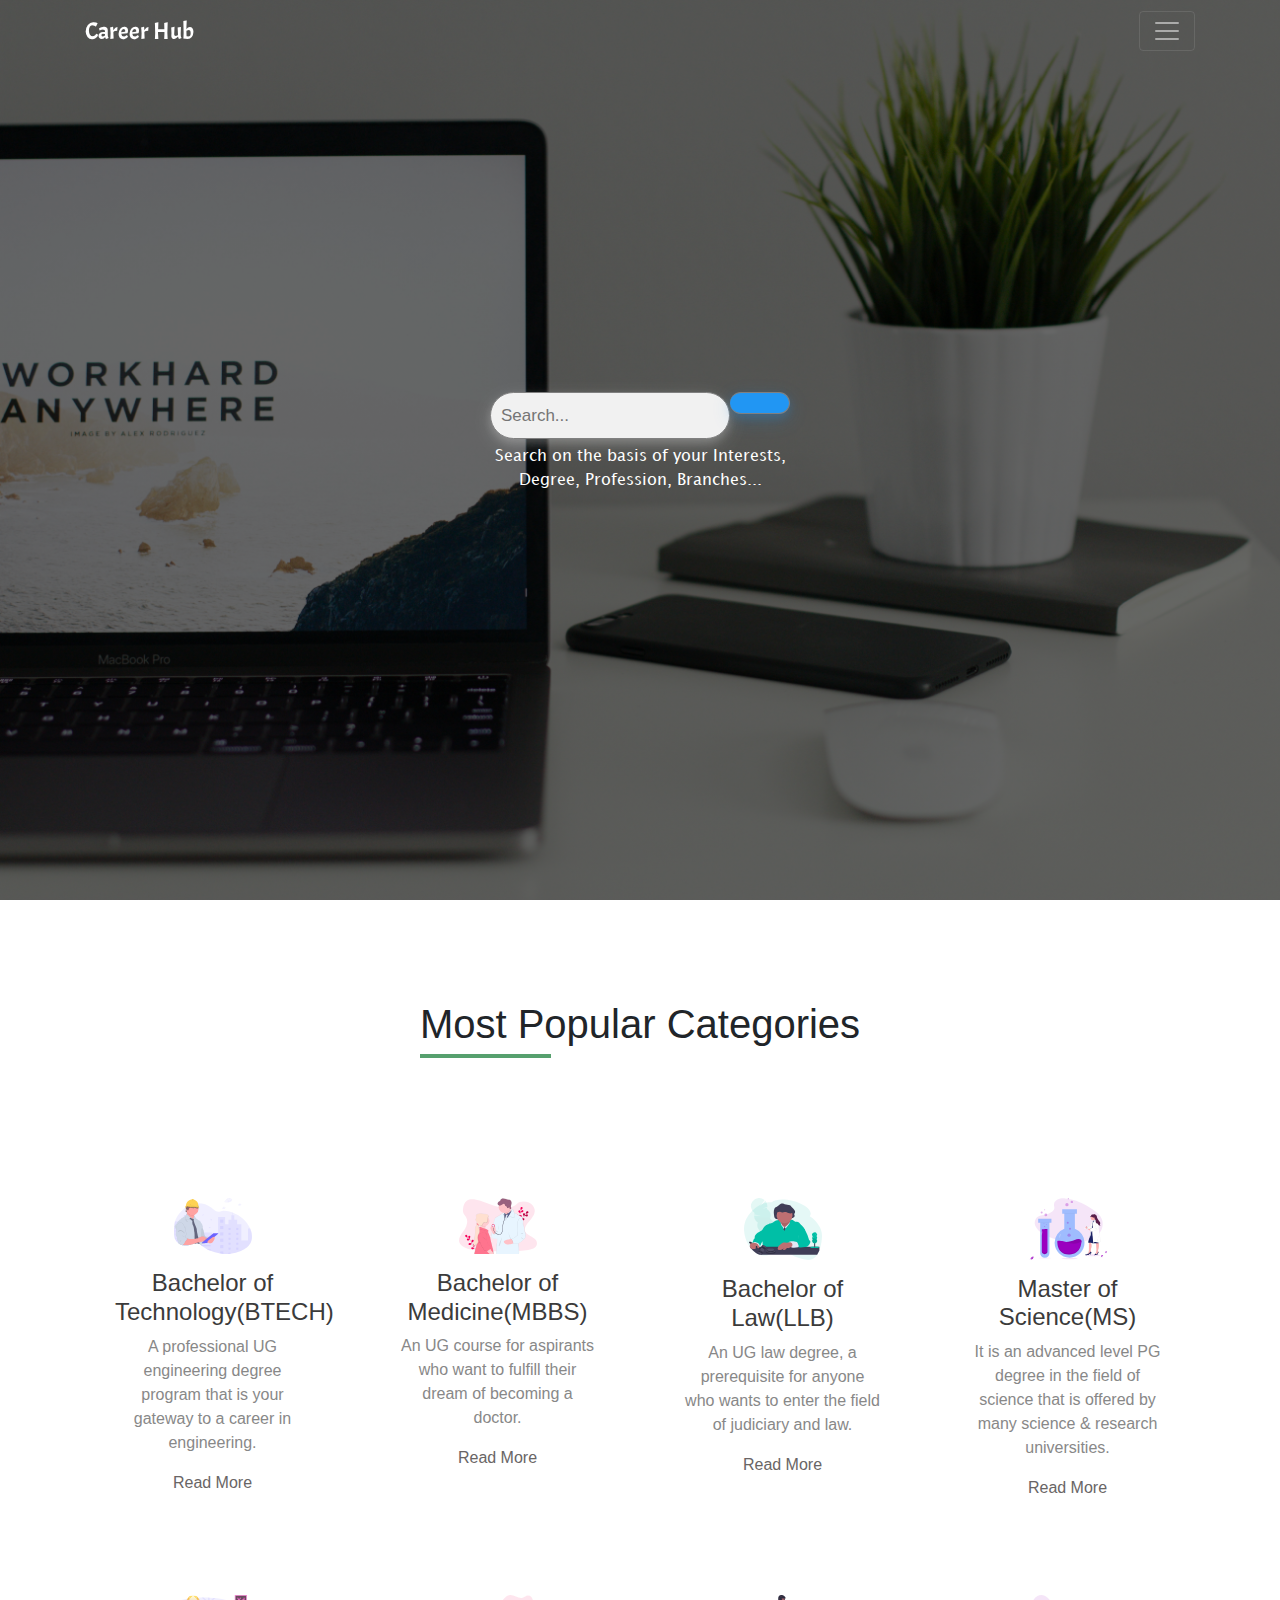
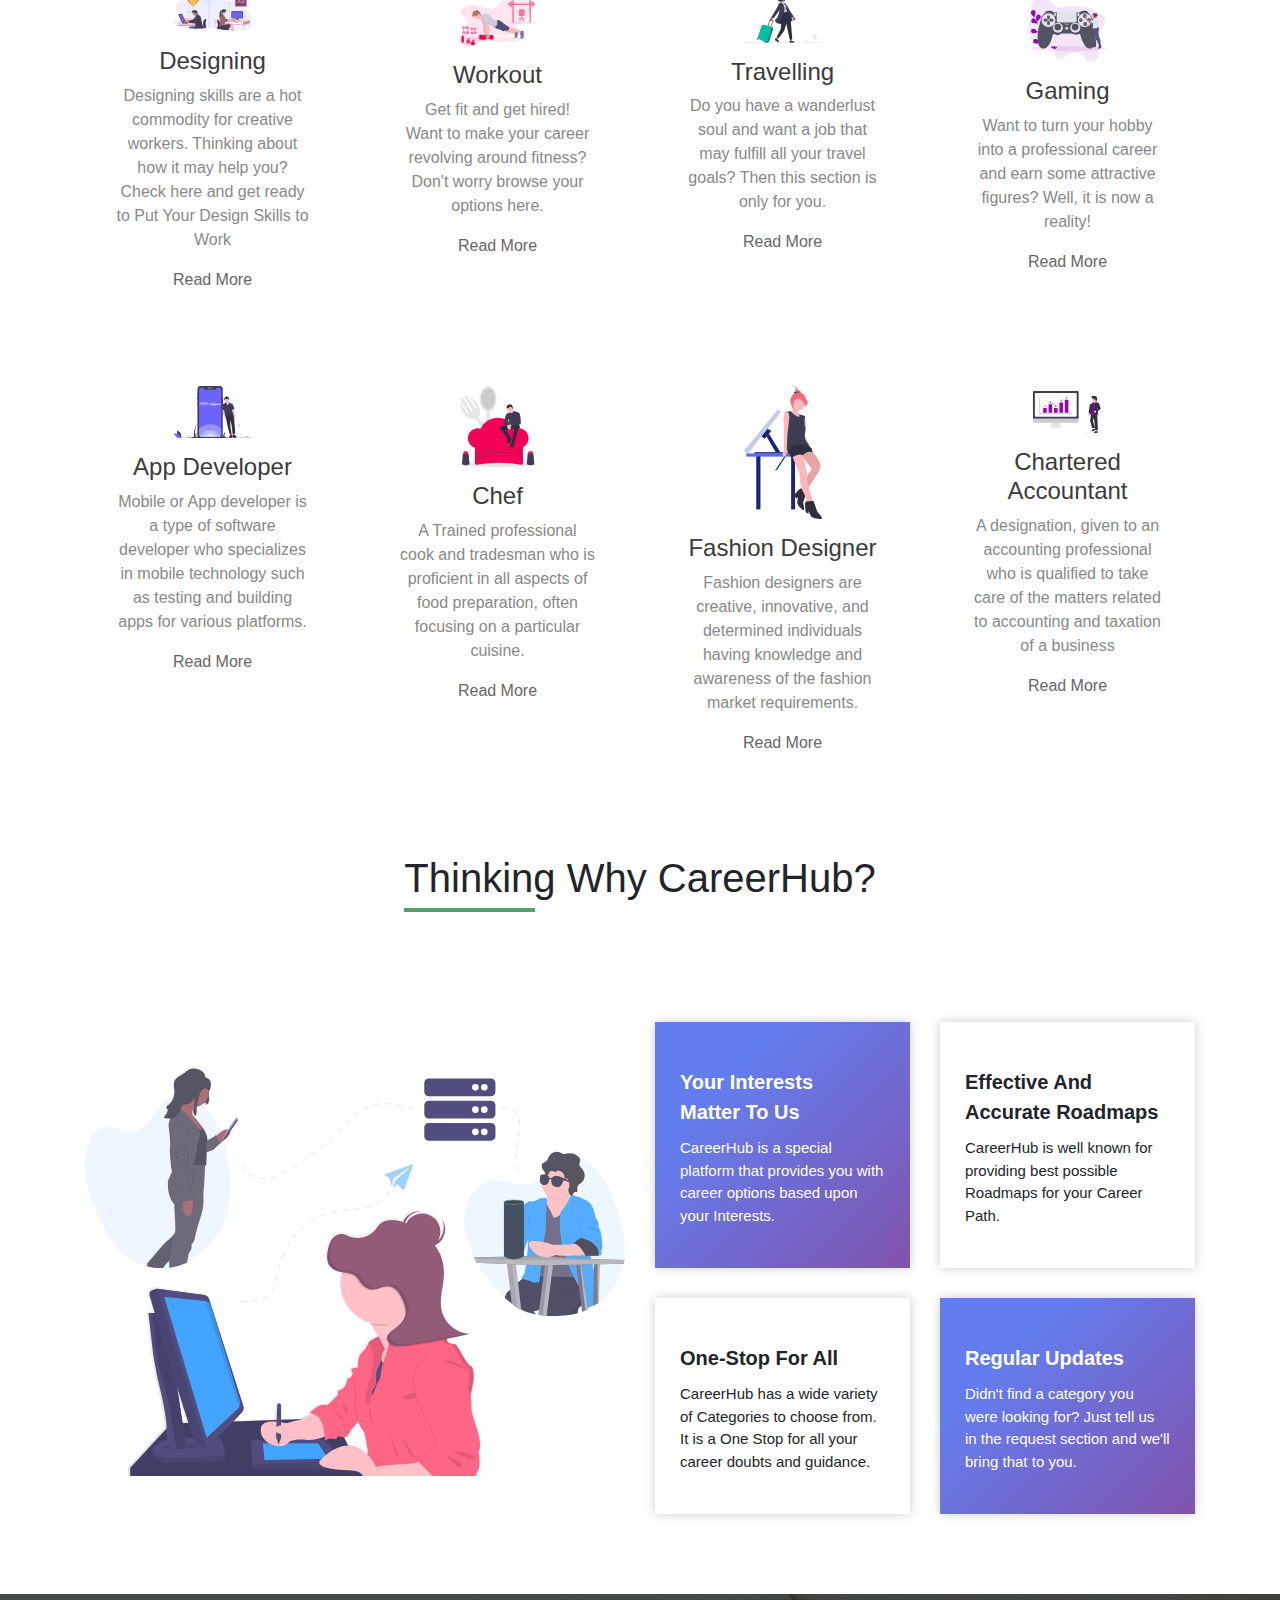
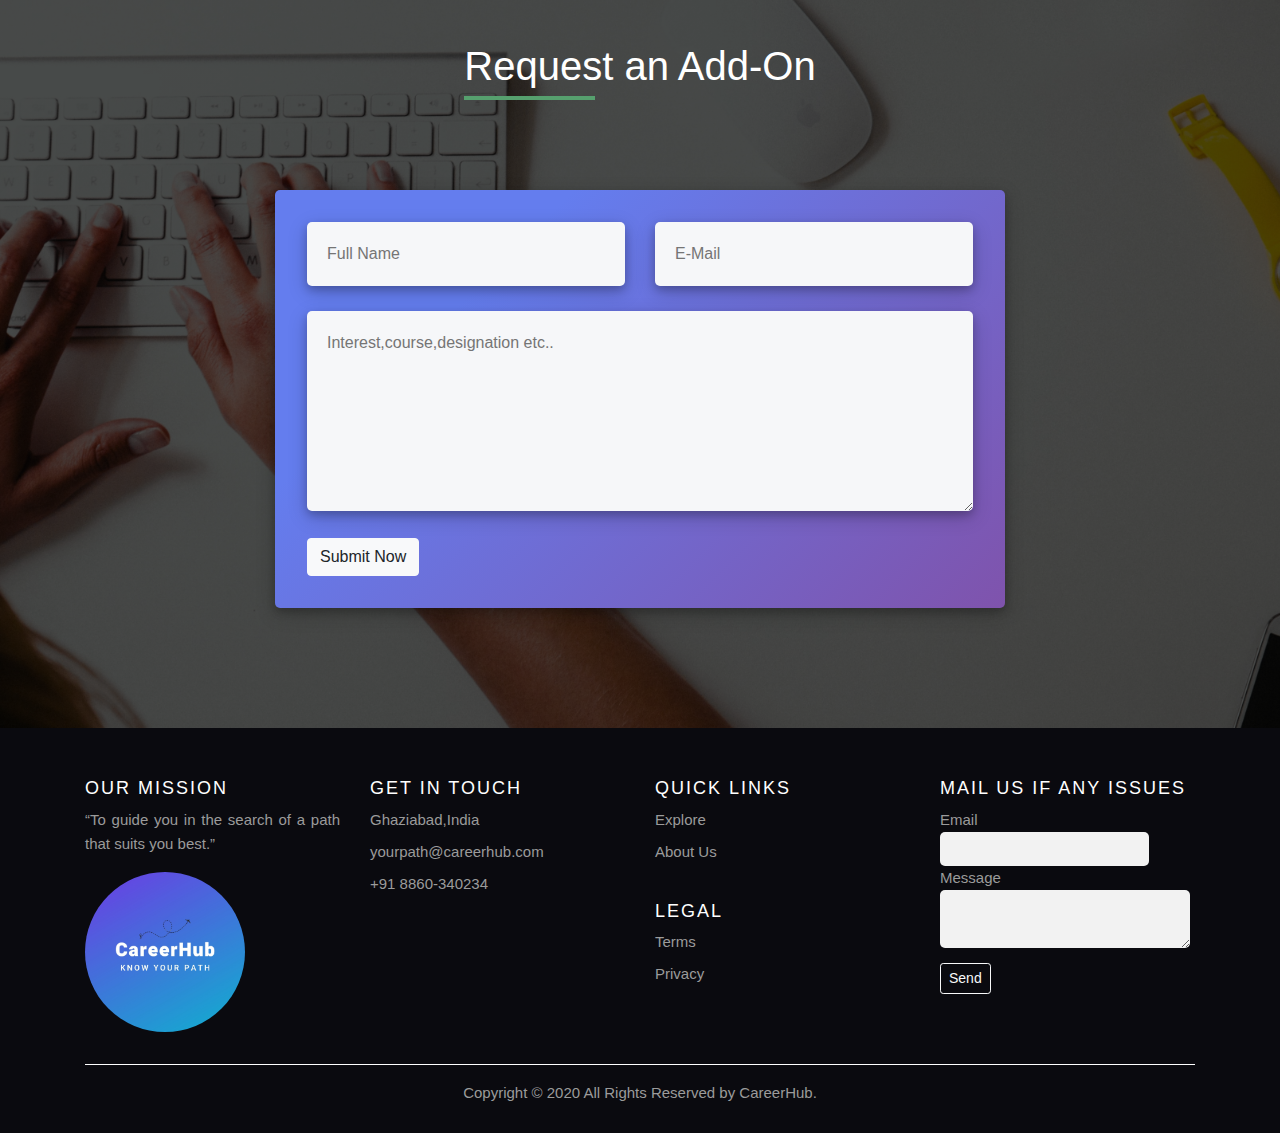
<file: ExploreSec-main/index.html>
<!DOCTYPE html>
<html lang="en">
  <head>
    <meta charset="UTF-8" />
    <meta name="viewport" content="width=device-width, initial-scale=1.0" />
    <title>Explore</title>
      <link rel="stylesheet" href="https://maxcdn.bootstrapcdn.com/bootstrap/4.5.0/css/bootstrap.min.css">
  <script src="https://ajax.googleapis.com/ajax/libs/jquery/3.5.1/jquery.min.js"></script>
  <script src="https://cdnjs.cloudflare.com/ajax/libs/popper.js/1.16.0/umd/popper.min.js"></script>
  <script src="https://maxcdn.bootstrapcdn.com/bootstrap/4.5.0/js/bootstrap.min.js"></script>
    <link href='https://fonts.googleapis.com/css?family=Aclonica' rel='stylesheet'>
    <link rel="preconnect" href="https://fonts.gstatic.com">
    <link href="https://fonts.googleapis.com/css2?family=Cinzel:wght@600&display=swap" rel="stylesheet">
    <link rel="preconnect" href="https://fonts.gstatic.com">
    <link href="https://fonts.googleapis.com/css2?family=Asap+Condensed&display=swap" rel="stylesheet">
    <link rel="preconnect" href="https://fonts.gstatic.com">
    <link href="https://fonts.googleapis.com/css2?family=Acme&display=swap" rel="stylesheet">
    <link rel="stylesheet" href="https://pro.fontawesome.com/releases/v5.10.0/css/all.css" integrity="sha384-AYmEC3Yw5cVb3ZcuHtOA93w35dYTsvhLPVnYs9eStHfGJvOvKxVfELGroGkvsg+p" crossorigin="anonymous"/>
    <link rel="preconnect" href="https://fonts.gstatic.com">
<link href="https://fonts.googleapis.com/css2?family=Maven+Pro:wght@700&display=swap" rel="stylesheet">
    
<!-- 
    <link rel="stylesheet" href="css/bootstrap.min.css" /> -->



<link rel="stylesheet" type="text/css" href="index.css">
<link rel="stylesheet" type="text/css" href="style.css">

</head>
<body>

    <!-- Navbar  -->
    <!-- <nav class="navbar fixed-top navbar-expand-lg navbar-dark p-md-3"> -->
      <nav class="navbar fixed-top navbar-dark nav-colored nav-transparent" id="mynav">
      <div class="container">
        <a class="navbar-brand" href="#" style="font-family: 'Acme', sans-serif;font-size: 1.5rem;">Career Hub
        </a>
        <button
          class="navbar-toggler btn "
          type="button"
          data-bs-toggle="collapse"
          data-bs-target="#navbarNav"
          aria-controls="navbarNav"
          aria-expanded="false"
          aria-label="Toggle navigation"
        >
          <span class="navbar-toggler-icon" ></span>
        </button>

        <div class="collapse navbar-collapse" id="navbarNav">
          <div class="mx-auto"></div>
          <ul class="navbar-nav text-center ml-auto">
            <li class="nav-item">
              <a class="nav-link text-white nav_txt effect-underline" href="https://utkarshgoel10.github.io/coming-soon/">HOME</a>
            </li>
            <li class="nav-item">
              <a class="nav-link text-white nav_txt effect-underline" href="#">EXPLORE</a>
            </li>
            <li class="nav-item">
              <a class="nav-link text-white nav_txt effect-underline" href="https://rohitchaudhary13.github.io/counsellorsHub/">ABOUT US</a>
            </li>
            <li class="nav-item">
              <a class="nav-link text-white nav_txt effect-underline" href="https://utkarshgoel10.github.io/coming-soon/">CONTACT US</a>
            </li>
            <li class="nav-item">
              <a class="nav-link text-white nav_txt effect-underline" href="https://utkarshgoel10.github.io/login/"><i class="fas fa-user" style="padding-right: 0.2rem;"></i>LOGIN/SIGN UP</a>
            </li>
          </ul>
        </div>
      </div>
    </nav>

    <!-- Banner Image  -->
    <div
  class="banner-image w-100 vh-100 d-flex justify-content-center align-items-center">

      <!-----------------------------SearchBox--------------------------------------------->

<div class="content text-center">
        <!-- <h1 class="text-white">WEB ZONE</h1> -->
        <form class="example" style="margin:auto;max-width:300px">
  <input type="text" placeholder="Search..." name="search2">
  <button type="submit" class="icn">
    <i class="fa fa-search unlck"></i>
    <i class="fas fa-angle-right lck"></i>
  </button><br><br>
  <div>
  <p id="sub"style="color: white; font-size: 1rem;">Search on the basis of your Interests, Degree, Profession, Branches...
</p>
       </div> </form>

</div>


  </div>  






<!------------------------------------------SERVICES------------------------------------------------->

<div class="our-services">
  <div class="container">

      <!------------------------------------------FIRST ROW------------------------------------------------->


    <div class="title text-center idk">
        <h2>Most Popular Categories</h2>
    </div>

  
  <div class="row">
        <div class="col-lg-3 col-md-12 col-sm-12 col-12">
          <div class="services-wrapper ">
            <div class="services-img">
              <img src="svg/engg.svg">
            </div>
            <div class="services-content">
              <h4>Bachelor of Technology(BTECH)</h4>
              <p>A professional UG engineering degree program that is your gateway to a career in engineering.</p>
              <a href="https://utkarshgoel10.github.io/coming-soon/">Read More</a>
            </div>
          </div>
        </div>
        <div class="col-lg-3 col-md-12 col-sm-12 col-12">
          <div class="services-wrapper ">
            <div class="services-img">
              <img src="svg/doctor.svg">
            </div>
            <div class="services-content">
              <h4>Bachelor of Medicine(MBBS)</h4>
              <p>An UG course for aspirants who want to fulfill their dream of becoming a doctor.</p>
              <a href="https://utkarshgoel10.github.io/coming-soon/">Read More</a>
            </div>
          </div>
        </div>
        <div class="col-lg-3 col-md-12 col-sm-12 col-12">
          <div class="services-wrapper ">
            <div class="services-img">
              <img src="svg/law.svg">
            </div>
            <div class="services-content">
              <h4>Bachelor of Law(LLB)</h4>
              <p>An UG law degree, a prerequisite for anyone who wants to enter the field of judiciary and law.</p>
              <a href="https://utkarshgoel10.github.io/coming-soon/">Read More</a>
            </div>
          </div>
        </div>
          <div class="col-lg-3 col-md-12 col-sm-12 col-12">
          <div class="services-wrapper">
            <div class="services-img">
              <img src="svg/science.svg">
            </div>
            <div class="services-content">
              <h4>Master of Science(MS)</h4>
              <p>It is an advanced level PG degree in the field of science that is offered by many science & research universities.</p>
              <a href="https://utkarshgoel10.github.io/coming-soon/">Read More</a>
            </div>
          </div>
        </div>
    </div>

 <!------------------------------------------SECOND ROW------------------------------------------------->



  <div class="row">
        <div class="col-lg-3 col-md-12 col-sm-12 col-12">
          <div class="services-wrapper">
            <div class="services-img">
              <img src="svg/design.svg">
            </div>
            <div class="services-content">
              <h4>Designing</h4>
              <p>Designing skills are a hot commodity for creative workers. Thinking about how it may help you? Check here and get ready to Put Your Design Skills to Work</p>
              <a href="https://utkarshgoel10.github.io/coming-soon/">Read More</a>
            </div>
          </div>
        </div>
        <div class="col-lg-3 col-md-12 col-sm-12 col-12">
          <div class="services-wrapper">
            <div class="services-img">
              <img src="svg/gym.svg">
            </div>
            <div class="services-content">
              <h4>Workout</h4>
              <p>Get fit and get hired!<br> Want to make your career revolving around fitness? Don't worry browse your options here.</p>
              <a href="https://utkarshgoel10.github.io/coming-soon/">Read More</a>
            </div>
          </div>
        </div>
        <div class="col-lg-3 col-md-12 col-sm-12 col-12">
          <div class="services-wrapper">
            <div class="services-img">
              <img src="svg/travel.svg">
            </div>
            <div class="services-content">
              <h4>Travelling</h4>
              <p>Do you have a wanderlust soul and want a job that may fulfill all your travel goals? Then this section is only for you.</p>
              <a href="https://utkarshgoel10.github.io/coming-soon/">Read More</a>
            </div>
          </div>
        </div>
          <div class="col-lg-3 col-md-12 col-sm-12 col-12">
          <div class="services-wrapper">
            <div class="services-img">
              <img src="svg/game.svg">
            </div>
            <div class="services-content">
              <h4>Gaming</h4>
              <p>Want to turn your hobby into a professional career and earn some attractive figures? Well, it is now a reality!</p>
              <a href="https://utkarshgoel10.github.io/coming-soon/">Read More</a>
            </div>
          </div>
        </div>
    </div>

 <!------------------------------------------THIRD ROW------------------------------------------------->

  <div class="row">
        <div class="col-lg-3 col-md-12 col-sm-12 col-12">
          <div class="services-wrapper">
            <div class="services-img">
              <img src="svg/app.svg">
            </div>
            <div class="services-content">
              <h4>App Developer</h4>
              <p>Mobile or App developer is a type of software developer who specializes in mobile technology such as testing and building apps for various platforms. </p>
              <a href="https://utkarshgoel10.github.io/coming-soon/">Read More</a>
            </div>
          </div>
        </div>
        <div class="col-lg-3 col-md-12 col-sm-12 col-12">
          <div class="services-wrapper">
            <div class="services-img">
              <img class="sm-img" src="svg/cook.svg">
            </div>
            <div class="services-content">
              <h4>Chef</h4>
              <p>A Trained professional cook and tradesman who is proficient in all aspects of food preparation, often focusing on a particular cuisine. </p>
              <a href="https://utkarshgoel10.github.io/coming-soon/">Read More</a>
            </div>
          </div>
        </div>
        <div class="col-lg-3 col-md-12 col-sm-12 col-12">
          <div class="services-wrapper">
            <div class="services-img">
              <img class="sm-img" src="svg/fashion.svg">
            </div>
            <div class="services-content">
              <h4>Fashion Designer</h4>
              <p>Fashion designers are creative, innovative, and determined individuals having knowledge and awareness of the fashion market requirements.</p>
              <a href="https://utkarshgoel10.github.io/coming-soon/">Read More</a>
            </div>
          </div>
        </div>
          <div class="col-lg-3 col-md-12 col-sm-12 col-12">
          <div class="services-wrapper">
            <div class="services-img">
              <img src="svg/ca.svg">
            </div>
            <div class="services-content">
              <h4>Chartered Accountant</h4>
              <p>A designation, given to an accounting professional who is qualified to take care of the matters related to accounting and taxation of a business</p>
              <a href="https://utkarshgoel10.github.io/coming-soon/">Read More</a>
            </div>
          </div>
        </div>
    </div>        


  </div>
</div>
<br>
<!-- <hr style="border-top-color: #888;margin: 20px 0;width: 60%; margin-left: 20%;"> -->
           <!------------------------------------------WCU------------------------------------------------->
<section id="why-chose-us">
<div class="container">

  <div class="title text-center idk">
        <h2>Thinking Why CareerHub?</h2>
    </div>

<!-- <section class="vertical-center slider">
    <div>
      <img src="Interest.png">

    </div>
    <div>
      <img src="roadmaps.png">
    </div>
    <div>
      <img src="stop.png">
    </div>
    <div>
      <img src="updates.png">
    </div>

  </section> -->
  <div class="row">
    <div class="col-lg-6">
      <div class="wcu-img">
        <img src="undraw_interaction_design_odgc (3).svg" class="img-fluid">
        </div>
    </div>
    <div class="col-lg-6">
      <div class="wcu-text row">
        <div class="col-lg-6 col-md-6">
          <div class="wcu-text-box wcu-text-box-blue">
            <div class="wcu-text-box-icon">
              <i class="fas fa-gamepad"></i>
            </div>
            <div class="wcu-text-box-title">
              Your Interests<br>Matter to Us
            </div>
            <div class="wcu-text-box-desc">
              <p>CareerHub is a special platform that provides you with career options based upon your Interests.</p>
            </div>
          </div>
        </div>

      <div class="col-lg-6 col-md-6">
          <div class="wcu-text-box">
            <div class="wcu-text-box-icon">
              <i class="fas fa-sitemap"></i>
            </div>
            <div class="wcu-text-box-title">
              Effective and Accurate Roadmaps
            </div>
            <div class="wcu-text-box-desc">
              <p>CareerHub is well known for providing best possible Roadmaps for your Career Path.</p>
            </div>
          </div>
        </div>

        <div class="col-lg-6 col-md-6">
          <div class="wcu-text-box" id="three-for-colour">
            <div class="wcu-text-box-icon">
              <i class="fas fa-chart-bar"></i>
            </div>
            <div class="wcu-text-box-title">
              One-Stop for All
            </div>
            <div class="wcu-text-box-desc">
              <p>CareerHub has a wide variety of Categories to choose from. It is a One Stop for all your career doubts and guidance.</p>
            </div>
          </div>
        </div>

        <div class="col-lg-6 col-md-6">
          <div class="wcu-text-box wcu-text-box-blue" id="four-no-colour">
            <div class="wcu-text-box-icon">
              <i class="fas fa-envelope"></i>
            </div>
            <div class="wcu-text-box-title">
              Regular Updates
            </div>
            <div class="wcu-text-box-desc">
              <p>Didn't find a category you were looking for? Just tell us in the request section and we'll bring that to you.</p>
            </div>
          </div>
        </div>

      </div>
    </div>
  </div>

</div>
</section>





<!-----------------------------------------------FORM----------------------------------------------------->

<div class="container-fluid" id="bg-img">

<br><br>

  <div class="title text-center idk">
        <h2 style="color: white;">Request an Add-On</h2>
    </div>
<section class="contact-area">
  <div class="container">
    <div class="row">
      <div class="col-md-8 offset-md-2">
        <div id="formcolor">
        <form action="#" method="post" class="contact-form">
          <!-- <div class="contact-title"> -->
            <!-- <span>Request an ADD-ON</span> -->
            <!-- <h2>Request an ADD-ON</h2>
          </div> -->
          <div class="row">
            <div class="col-md-12 col-lg-6 col-xl-6 col-sm-12 col-12">
              <input type="text" required name="name" placeholder="Full Name">
            </div>
            <div class="col-md-12 col-lg-6 col-xl-6 col-sm-12 col-12">
              <input type="email" required name="email" placeholder="E-Mail">
            </div>
            <!-- <div class="col-md-6">
              <input type="text" name="phone" placeholder="Phone Number">
            </div>
            <div class="col-md-6">
              <input type="text" name="website" placeholder="website">
            </div> -->
            <div class="col-md-12">
              <textarea name="request" required placeholder="Interest,course,designation etc.."></textarea>
            </div>
            <div class="col-md-12">
              <div class="contact-btn">
                <button class="btn btn-light" type="submit">Submit Now</button>
              </div>
            </div>
          </div>
        </form>
      </div>
      </div>
    </div>
  </div>
</section>



<br><br><br><br><br>

</div>



<!-----------------------------------------------------Footer---------------------------------------------->

<footer class="site-footer">
  <div class="container">
  <div class="row">
    <div class="col-12 col-md-3 col-sm-3">
      <h2>Our Mission</h2>
      <p class="text-justify">“To guide you in the search of a path that suits you best.”</p>
      <img src="logo.jpg" class="rounded-circle" style="width: 10rem; margin-top: 0.5rem;">
    </div>

    <div class="col-12 col-md-3 col-sm-3">
      <h2>Get in touch</h2>
        <!-- <p class="text-justify">Address: Ghaziabad, UP, India</p> -->
        <!-- <p class="text-justify">CareerHub,</p> -->

        <p class="text-justify"><i class="fas fa-map-marker-alt"></i> Ghaziabad,India</p>
        <!-- <p class="text-justify">UP, India</p> -->
        <p class="text-justify"><i class="fas fa-envelope"></i> yourpath@careerhub.com</p>
        <p class="text-justify"><i class="fas fa-phone-alt"></i> +91 8860-340234</p>
        
         
          <a href="https://www.facebook.com/" class="social-icons"><i class="fab fa-facebook" id="fb"></i></a>
          <a href="https://www.instagram.com/" class="social-icons"><i class="fab fa-instagram" id="ig"></i></a>
          <a href="https://in.linkedin.com/" class="social-icons"><i class="fab fa-linkedin" id="linkedin"></i></a>
          <a href="https://twitter.com/?lang=en" class="social-icons"><i class="fab fa-twitter" id="tweet"></i></a>
         
    </div>


     <div class="col-12 col-md-3 col-sm-3">
      <h2>Quick Links</h2>
        <p class="text-justify"><a href="https://utkarshgoel10.github.io/ExploreSec/">Explore</a></p>
        <p class="text-justify"><a href="https://rohitchaudhary13.github.io/counsellorsHub/">About Us</a></p>
        <br>
        <h2>Legal</h2>
        <p class="text-justify"><a href="https://utkarshgoel10.github.io/coming-soon/">Terms</a></p>
        <p class="text-justify"><a href="https://utkarshgoel10.github.io/coming-soon/">Privacy</a></p>

        
    </div>
  

    <div class="col-12 col-md-3 col-sm-3">
      <h2>Mail Us If Any Issues</h2>
      <div class="_content">
        <form action="#" id="footer-form">
      <div class="email">
        <div class="text">
          Email
          </div>
          <input type="email" required style="background-color: rgba(255,255,255,0.95);">
      </div>
      <div class="mess">
        <div class="text">Message</div>
        <textarea rows="2" cols="25" required id="txtar" style="background-color: rgba(255,255,255,0.95);"></textarea>
      </div>
      <div id="formbtn">
        <button class=" btn btn-sm btn-outline-light" style="transition: 0.4s ease;margin-top: 0.5rem;">Send</button>
      </div>
    </form>
      </div>
    </div>

 

  </div><hr>
</div>
<div class="container">
  <div class="row">
          <div class="col-md-8 col-sm-6 col-xs-12 col-lg-12" id="hrtag">
            <p class="copyright-text text-center">Copyright &copy; 2020 All Rights Reserved by 
         <a href="#">CareerHub</a>.
            </p>
          </div>
</div>
</div>
</footer>





<!---------------------------------------------JS-------------------------------------------------------->
  <script src="https://code.jquery.com/jquery-2.2.0.min.js" type="text/javascript"></script>

<!-----------------------------------------EOC---------------------------------------------------------->
    <script src="js/bootstrap.bundle.min.js"></script>
    
    <script type="text/javascript">


      var myNav = document.getElementById('mynav');
window.onscroll = function () { 
    "use strict";
    // if (document.body.scrollTop >= 200 || document.documentElement.scrollTop >= 200 ) {
      if (window.pageYOffset > 100) {
        myNav.classList.add("nav-colored");
        myNav.classList.remove("nav-transparent");
    } 
    else {
        myNav.classList.add("nav-transparent");
        myNav.classList.remove("nav-colored");
    }
};
window.onload = function () { myNav.classList.remove("nav-colored"); 
}



</script>





</body>
</html>
</file>
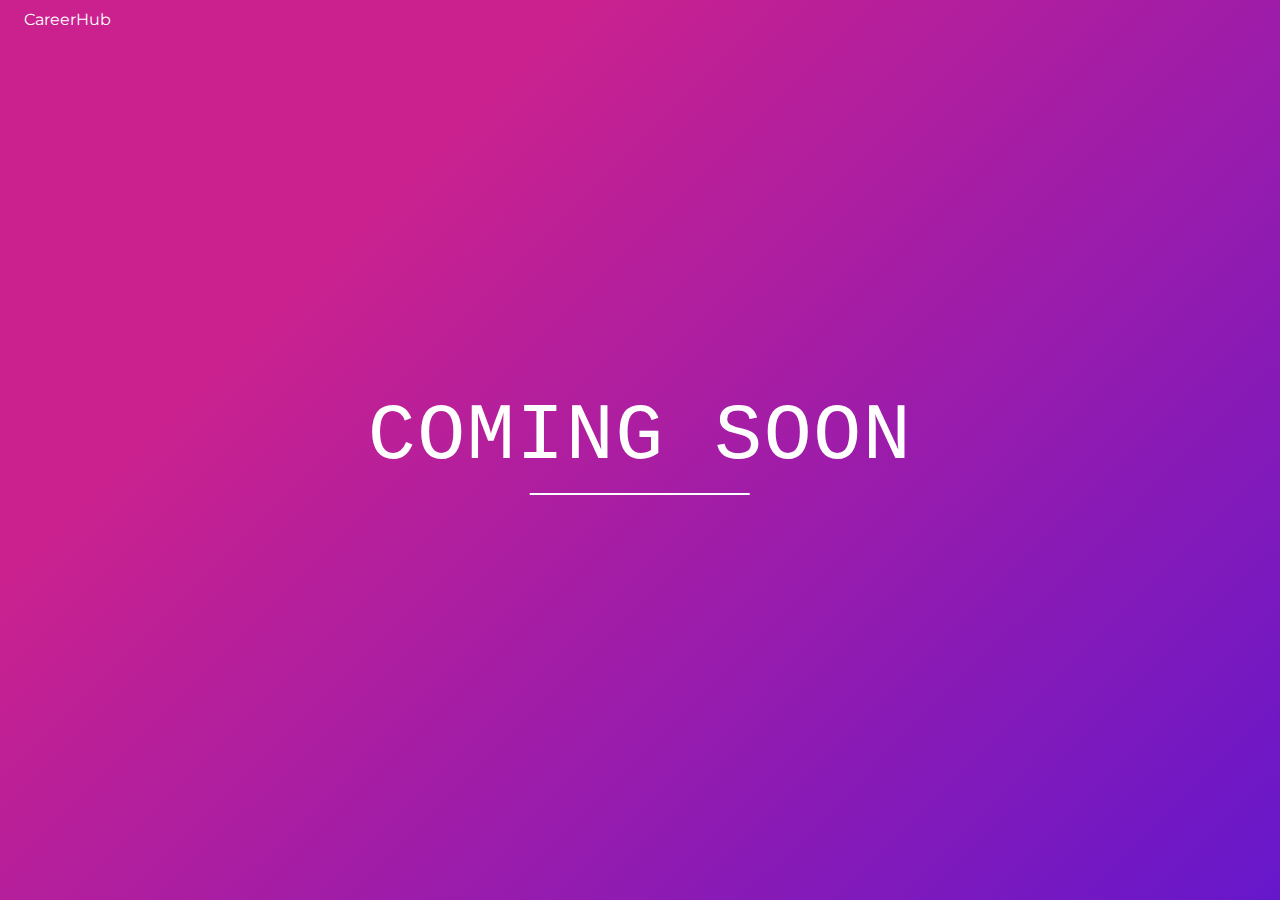
<file: coming soon/coming-soon-main/index.html>
<!DOCTYPE html>
<html>
<head>
    <meta charset="UTF-8" />
    <meta name="viewport" content="width=device-width, initial-scale=1.0" />
    <title>Coming Soon</title>
      <link rel="stylesheet" href="https://maxcdn.bootstrapcdn.com/bootstrap/4.5.0/css/bootstrap.min.css">
	  <script src="https://ajax.googleapis.com/ajax/libs/jquery/3.5.1/jquery.min.js"></script>
	  <script src="https://cdnjs.cloudflare.com/ajax/libs/popper.js/1.16.0/umd/popper.min.js"></script>
	  <script src="https://maxcdn.bootstrapcdn.com/bootstrap/4.5.0/js/bootstrap.min.js"></script>

    <link rel="stylesheet" href="https://pro.fontawesome.com/releases/v5.10.0/css/all.css" integrity="sha384-AYmEC3Yw5cVb3ZcuHtOA93w35dYTsvhLPVnYs9eStHfGJvOvKxVfELGroGkvsg+p" crossorigin="anonymous"/>

	<link rel="stylesheet" type="text/css" href="soon.css">

</head>
<body>

	<div class="container-fluid" id="bg">
		<div class="topleft">
    		<p>CareerHub</p>
  		</div>
		<div class="middle">
			<h1>Coming Soon</h1>
			<hr>
			<p id="demo" style="font-size:30px; margin-top: 1rem;"></p>
		</div>
		
	</div>





<script type="text/javascript">

	//Time deadline
	var countDownDate = new Date("May 10, 2021 00:00:00").getTime();

// Func start
var countdownfunction = setInterval(function() {

  // Get Current date time
  var now = new Date().getTime();
  
  // Their diff
  var distance = countDownDate - now;
  
  // days, hours, minutes and seconds
  var days = Math.floor(distance / (1000 * 60 * 60 * 24));
  var hours = Math.floor((distance % (1000 * 60 * 60 * 24)) / (1000 * 60 * 60));
  var minutes = Math.floor((distance % (1000 * 60 * 60)) / (1000 * 60));
  var seconds = Math.floor((distance % (1000 * 60)) / 1000);
  
  // Output the result
  document.getElementById("demo").innerHTML = days + "d " + hours + "h "
  + minutes + "m " + seconds + "s ";
  
  // If the count down is over
  if (distance < 0) {
    clearInterval(countdownfunction);
    document.getElementById("demo").innerHTML = "The Wait Is Over";
  }
}, 1000);
</script>
</body>
</html>
</file>
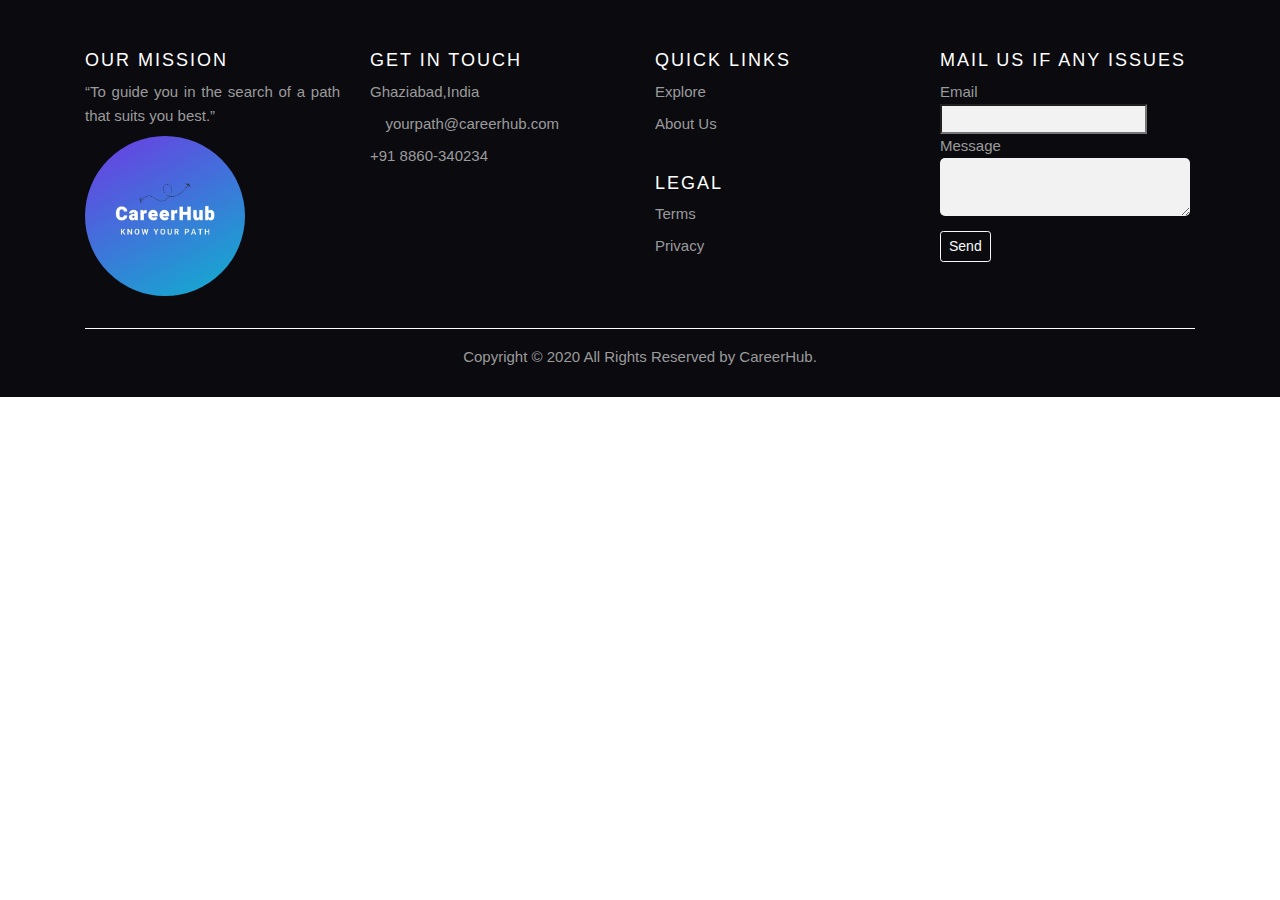
<file: ExploreSec-main/carousel.html>
<!DOCTYPE html>
<html lang="en">
  <head>
    <meta charset="UTF-8" />
    <meta name="viewport" content="width=device-width, initial-scale=1.0" />
    <title>Index</title>
      <link rel="stylesheet" href="https://maxcdn.bootstrapcdn.com/bootstrap/4.5.0/css/bootstrap.min.css">
  <script src="https://ajax.googleapis.com/ajax/libs/jquery/3.5.1/jquery.min.js"></script>
  <script src="https://cdnjs.cloudflare.com/ajax/libs/popper.js/1.16.0/umd/popper.min.js"></script>
  <script src="https://maxcdn.bootstrapcdn.com/bootstrap/4.5.0/js/bootstrap.min.js"></script>
  <link rel="stylesheet" href="https://cdnjs.cloudflare.com/ajax/libs/font-awesome/4.7.0/css/font-awesome.min.css">
    <link rel="stylesheet" href="https://pro.fontawesome.com/releases/v5.10.0/css/all.css" integrity="sha384-AYmEC3Yw5cVb3ZcuHtOA93w35dYTsvhLPVnYs9eStHfGJvOvKxVfELGroGkvsg+p" crossorigin="anonymous"/>

    <link rel="stylesheet" type="text/css" href="style.css">
     <!-- <link rel="stylesheet" href="css/bootstrap.min.css" /> -->

</head>
<body>

  
<footer class="site-footer">
  <div class="container">
  <div class="row">
    <div class="col-12 col-md-3 col-sm-3">
      <h2>Our Mission</h2>
      <p class="text-justify">“To guide you in the search of a path that suits you best.”</p>
      <img src="logo.jpg" class="rounded-circle" style="width: 10rem; ">
    </div>

    <div class="col-12 col-md-3 col-sm-3">
      <h2>Get in touch</h2>
        <!-- <p class="text-justify">Address: Ghaziabad, UP, India</p> -->
        <!-- <p class="text-justify">CareerHub,</p> -->

        <p class="text-justify"><i class="fas fa-map-marker-alt"></i> Ghaziabad,India</p>
        <!-- <p class="text-justify">UP, India</p> -->
        <p class="text-justify"><i class="fas fa-envelope"></i> yourpath@careerhub.com</p>
        <p class="text-justify"><i class="fas fa-phone-alt"></i> +91 8860-340234</p>
        
         
          <a href="#" class="social-icons"><i class="fab fa-facebook" id="fb"></i></a>
          <a href="#" class="social-icons"><i class="fab fa-instagram" id="ig"></i></a>
          <a href="#" class="social-icons"><i class="fab fa-linkedin" id="linkedin"></i></a>
          <a href="#" class="social-icons"><i class="fab fa-twitter" id="tweet"></i></a>
         
    </div>


     <div class="col-12 col-md-3 col-sm-3">
      <h2>Quick Links</h2>
        <p class="text-justify"><a href="#">Explore</a></p>
        <p class="text-justify"><a href="#">About Us</a></p>
        <br>
        <h2>Legal</h2>
        <p class="text-justify"><a href="#">Terms</a></p>
        <p class="text-justify"><a href="#">Privacy</a></p>

        
    </div>
  

    <div class="col-12 col-md-3 col-sm-3">
      <h2>Mail Us If Any Issues</h2>
      <div class="_content">
        <form action="#">
      <div class="email">
        <div class="text">
          Email
          </div>
          <input type="email" required style="background-color: rgba(255,255,255,0.95);">
      </div>
      <div class="mess">
        <div class="text">Message</div>
        <textarea rows="2" cols="25" required id="txtar" style="background-color: rgba(255,255,255,0.95);"></textarea>
      </div>
      <div id="formbtn">
        <button class=" btn btn-sm btn-outline-light" style="margin-top: 0.5rem;">Send</button>
      </div>
    </form>
      </div>
    </div>

 

  </div><hr>
</div>
<div class="container">
  <div class="row">
          <div class="col-md-8 col-sm-6 col-xs-12 col-lg-12" id="hrtag">
            <p class="copyright-text text-center">Copyright &copy; 2020 All Rights Reserved by 
         <a href="#">CareerHub</a>.
            </p>
          </div>
</div>
</div>
</footer>

</body>
</html>
</file>
<file: ExploreSec-main/index.css>
@font-face {
font-family: 'ProximaNova-Regular';
 src:url('ProximaNova-Regular.ttf') ;

 font-family: 'LucidaGrande';
 src:url('LucidaGrande.ttf');
}
@import url('https://fonts.googleapis.com/css2?family=Rubik&display=swap');
@import url('https://fonts.googleapis.com/css2?family=Roboto:wght@300;400;500;700;900&display=swap');


#sub{
    font-family: LucidaGrande;
    margin-top: 5px;
}

#bg-img{
  background: linear-gradient(rgba(0, 0, 0, 0.7), rgba(0, 0, 0, 0.7)),url('img/whitedesk.jpg');
  background-size: cover;
}
 .banner-image {
        background: linear-gradient(rgba(0, 0, 0, 0.6), rgba(0, 0, 0, 0.6)),url('img/kevin-bhagat-zNRITe8NPqY-unsplash.jpg');
        background-size: cover;
      }
 .nav_txt{
        font-family: 'Asap Condensed', sans-serif; font-size: 1.1rem;letter-spacing: 1.1px;
      }
.nav_txt:hover{
        color: black;
    transition-duration:  0.5s;
    transition-timing-function: ease-in;
      }

*{
outline:none;  
}


body{
    /*font-family: ProximaNova-Regular;*/
    font-family: 'Rubik', sans-serif;
}

/*effect-underline*/
a.effect-underline:after {
    content: '';
  position: absolute;
  left: 25%;
  display: inline-block;
  height: 1em;
  width: 50%;
  border-bottom: 1px solid;
  margin-top: 10px;
  opacity: 0;
    -webkit-transition: opacity 0.35s, -webkit-transform 0.35s;
    transition: opacity 0.35s, transform 0.35s;
    -webkit-transform: scale(0,1);
    transform: scale(0,1);
}

a.effect-underline:hover:after {
  opacity: 1;
    -webkit-transform: scale(1);
    transform: scale(1);
}


/* effect-shine */
.navbar-brand:hover {
  -webkit-mask-image: linear-gradient(-75deg, rgba(0,0,0,.6) 30%, #000 50%, rgba(0,0,0,.6) 70%);

  -webkit-mask-size: 200%;
  animation: shine 0.8s infinite;

  -webkit-transform: scale(1.1);
  -ms-transform: scale(1.1);
  transform: scale(1.1);
}

@-webkit-keyframes shine {
  from {
    -webkit-mask-position: 150%;
  }
  
  to {
    -webkit-mask-position: -50%;
  }
}

.nav-colored { background-color: #045de9;background-image: linear-gradient(315deg, #045de9 0%, #09c6f9 74%); }
.nav-transparent { background-color:transparent;}



/*<!-----------------------------------------Search------------------------------------------>*/
* {
  box-sizing: border-box;
}

form.example input[type=text] {
  padding: 10px;
  font-size: 17px;
  border: 1px solid grey;
  float: left;
  width: 80%;
  background: #f1f1f1;
}

form.example button {
  float: left;
  width: 20%;
  padding: 10px;
  background: #2196F3;
  color: white;
  font-size: 17px;
  border: 1px solid grey;
  border-left: none;
  cursor: pointer;
}

form.example button:hover {
  background: #0b7dda;
}

form.example::after {
  content: "";
  clear: both;
  display: table;
}

.example input{
    border-radius: 30px;
    box-shadow: 0 4px 8px 0 rgba(255,255,255,0.18), 0 6px 20px 0 rgba(255,255,255, 0.16);
}
.example button{
    border-radius: 30px;
    outline:none;  border:none;
    box-shadow: 0 4px 8px 0 rgba(33, 150, 243,0.2), 0 6px 20px 0 rgba(33, 150, 243, 0.19);
}


.icn:hover .unlck,
.icn .lck {
    display: none;
}
.icn:hover .lck {
    display: inline;
}







/*-----------------------------------------------Services---------------------*/

.our-services{
    margin-top: 100px;
}

.title{
    margin-bottom: 100px;
}

.title h2{
    position: relative;
    font-size: 2.5rem;
    font-weight: 500;
}

.title h2::before{
    content: '';
    position: absolute;
    /*left: 35%;*/
    bottom: -10px;width: 131px;height: 4px;background: #56a06e;
}

.services-wrapper{
    padding: 30px;
    background: white;
    transition: .4s;

}

.services-wrapper:hover{
    box-shadow: 5px 25px 40px 0px rgba(0,0,0,0.15);
    transform: translateY(-20px); 
}

.services-img{
    text-align: center;
}

.services-img img{

width: 40%;
}



.services-content{
    text-align: center;
    color: #3b3b3b;
    margin: 15px 0;
    font-size: 18px;font-weight:  500;
}

.services-content p{
    color: #888;font-size: 1rem;
}

.services-content a{
    text-align: center;
    display: block;
    text-decoration: none;
    font-size: 1rem;color: rgb(105,101,101);
}






.ttl{
    margin-bottom: 100px;
}

.ttl h4{
    position: relative;
    font-size: 2.5rem;
    font-weight: 500;
}

.ttl h4::before{
    content: '';
    position: absolute;
    
    bottom: -10px;width: 131px;height: 4px;background: #56a06e;
}

/*----------------------------------------------------WCU-------------------------------------------------------*/
.title #req::before{
    content: '';
    position: absolute;
    
    bottom: -10px;width: 131px;height: 4px;background: #56a06e;
}




/*----------------------------------------------------FORM-------------------------------------------------------*/



.contact-title span{
  font-size: 18px;color: white;margin-bottom:   10px;
  display: block;font-weight: 700;
}

.contact-title h2{
  font-size: 36px;
  margin-bottom: 15px;
  color: white;
}

.contact-form input{
  width: 100%;
    padding: 20px;margin-bottom: 25px;border: 0;
    /*outline: none;*/
    border-radius: 5px;
    /*border: 0.8px solid black;*/box-shadow: 0 4px 8px 0 rgba(0, 0, 0, 0.2), 0 6px 20px 0 rgba(0, 0, 0, 0.19);
    background: #f6f7f9;
}

.contact-form textarea{
  width: 100%;
  height: 200px;
  padding: 20px;margin-bottom: 20px;
  border-radius: 5px;
  background: #f6f7f9;
  /*outline: none;*/
    /*border: 0.8px solid black;*/box-shadow: 0 4px 8px 0 rgba(0, 0, 0, 0.2), 0 6px 20px 0 rgba(0, 0, 0, 0.19);
}


#formcolor {
  border-radius: 5px;
  background-color: #7f53ac;
background-image: linear-gradient(315deg, #7f53ac 0%, #647dee 74%);
  padding: 2rem;
  /*border: 0.8px solid black;*/box-shadow: 0 4px 8px 0 rgba(0, 0, 0, 0.2), 0 6px 20px 0 rgba(0, 0, 0, 0.19);
}

/*input[type=text], select {
  width: 100%;
  padding: 12px 20px;
  margin: 8px 0;
  display: inline-block;
  border: 1px solid #ccc;
  border-radius: 4px;
  box-sizing: border-box;
}*/




/*----------------------------------------------------WCU-------------------------------------------------------*/


/*
body{
  overflow-x: hidden;
  font-size: 16px;
  color: #333;
  margin: 0;
  padding: 0;

}*/

html,body{
  height: 100%;
}

img{
  max-width: 100%;
  height: auto;
  margin-top: 10%;
}

/*p{
  line-height: 1.7;
  margin: 0;
  font-size: 16px;
}
*/

/*.title-section{
  padding-bottom: 50px;
  text-align: center;
}

.title-section-main{
  font-size: 35px;
  font-weight: 600;
  text-transform: capitalize;
}
.title-section-desc{
  font-size: 16px;
  padding-top: 15px;
  color: #666;
  max-width: 60%;
  display: block;
  margin: 0 auto;
  line-height: 1.7;
}




*/


#why-chose-us{
padding-top: 30px;
padding-bottom: 50px; 
}

#why-chose-us .row{
  padding-top: 10px;
}

.wcu-text-box{
  box-shadow: 0 0 10px #ccc;
  padding: 25px;
  margin-bottom: 30px;
}

.wcu-text-box:hover{
  box-shadow: 0 0 20px #ccc;
}

.wcu-text-box-blue:hover{
  background-color: #647dee;
background-image: linear-gradient(315deg, #647dee 0%, #7f53ac 74%);
}

.wcu-text-box-icon {
  font-size: 35px;
  padding-bottom: 20px;
  color: #42a4ff
}
.wcu-text-box-title{
  font-size: 20px;
  text-transform: capitalize;
  font-weight: 600;
  padding-bottom: 10px;
}

.wcu-text-box-desc p{
  font-size: 15px;
}

.wcu-text-box-blue{
  /*background: #42a4ff none repeat scroll 0 0;*/
/*background: #ffa500 none repeat scroll 0 0;*/
background-color: #7f53ac;
background-image: linear-gradient(315deg, #7f53ac 0%, #647dee 74%);
  overflow: hidden;
  color: #fff;
}

.wcu-text-box-blue .wcu-text-box-icon{
  color: #fff;
}






@media(max-width: 767px){
/*  .title-section-main{
    font-size: 25px;
  }
  .title-section-desc{
    max-width: 100%
  }*/
/*  .wcu-text-box-blue{
    background: #fff none repeat scroll 0 0;
    color: #444;
  }
  .wcu-text-box-blue .wcu-text-box-icon{
    color: #42a4ff;
  }*/

  img{
    margin-bottom: 1rem;
  }
}

@media(min-width: 768px) and ( max-width: 1023px){
  .wcu-text-box-blue{
    background: #fff none repeat scroll 0 0;
    color: #444;
  }
  .wcu-text-box-blue .wcu-text-box-icon{
    color: #42a4ff;
  }
}


/*<!--------------------------------------------------MediaQuery----------------------------------------------->*/


@media(min-width: 576px) and (max-width: 767px)
{
    .nav_txt
    {
        font-size: small;
    }

}

@media(min-width: 766px){

    a.effect-underline:after{
        left: 30%;
        width: 40%;
    }

}

@media(max-width: 600px){
  .nav_txt{
    font-size: 0.9rem;
  }
}
@media(max-height: 600px){
  .nav_txt{
    font-size: 0.75rem;
  }
}




@media(max-width: 500px){
   .banner-image {
        background: linear-gradient(rgba(0, 0, 0, 0.6), rgba(0, 0, 0, 0.6)),url('img/agefis-qh-mar1Tzo8-unsplash.jpg');
       /* background: linear-gradient(rgba(0, 0, 0, 0.6), rgba(0, 0, 0, 0.6)),url('img/annie-spratt-vGgn0xLdy8s-unsplash.jpg');*/
        background-size: cover;
      }
}



/*---------------------------?*------------*/
/*
@media(max-width: 430px){
  .idk h2{
    font-size: 2rem;
  }
}

@media(max-width: 318px){
  .idk h2{
    font-size: 1.7rem;
  }
}

@media(max-width: 600px){
  .title h2::before{
    content: '';
    position: absolute;
    left: 35%;
    bottom: -10px;width: 131px;height: 4px;background: #56a06e;
}

  .title #try::before{
    content: '';
    position: absolute;
    left: 28%;
    bottom: -10px;width: 131px;height: 4px;background: #56a06e;
}
}

@media(max-width: 420px){
  .title h2::before{
    content: '';
    position: absolute;
    left: 33%;
    bottom: -10px;width: 131px;height: 4px;background: #56a06e;
}
}
@media(max-width: 330px){
  .title h2::before{
    content: '';
    position: absolute;
    left: 26%;
    bottom: -10px;width: 131px;height: 4px;background: #56a06e;
}
}*/
</file>
<file: ExploreSec-main/style.css>
.site-footer{
	background-color: rgb(10, 10, 15);;
/*background-color: #2d3436;
background-image: linear-gradient(315deg, #2d3436 0%, #000000 74%);*/
	color: #9b9b9b;
	padding: 45px 0 20px;
	line-height: 24px;
	font-size:15px;
}

.site-footer p{
	margin-bottom: 0.5rem;
}

.site-footer hr{
	margin-top: 2rem;
	border-top-color: white;
}

.site-footer hr.small
{
  margin:20px 0;
}

.site-footer h2{
	color: white;
	font-size:18px;
  text-transform:uppercase;
   margin-top:5px;
  letter-spacing:2px
}

.copyright-text
{
  margin:0
}


.site-footer a
{
  color:#9b9b9b;
  transition-property: color;
  transition: 0.3s ease;

}
.site-footer a:hover
{
  /*color:#2196F3;*/
  color:#fff;
  text-decoration:none;
}

/*#formbtn button{
	color:#000;
	background-color: #fff;
	transition-property: color;
 	transition: 0.3s ease;
 	margin-top: 0.5rem;
}

#formbtn button:hover{
	background-color:rgba(255,255,255,0.95);
	color:#000;
}*/

/*.social-icons{
	text-decoration:none;color: inherit;
}
*/

.fab{
	font-size: 1.5rem;
	padding-right: 0.6rem;
	margin-top: 0.6rem;
	color:#9b9b9b;
	transition-property: transform,color;
	transition: 0.3s ease;
}

#fb:hover{
	/*color: rgb(24, 119, 242);*/
	
	/*text-shadow: 0 0 10px rgba(0, 0, 255, 0.4);*/
	transform: scale(1.1);color: #fff;
}

#ig:hover{
	
	/*text-shadow: 0 0 10px rgba(0, 0, 255, 0.4);*/
	transform: scale(1.1);color: #fff;
}

#linkedin:hover{
	/*color:#00a0dc;*/
	/*text-shadow: 0 0 10px rgba(0, 0, 255, 0.4);*/
	transform: scale(1.1);color: #fff;
}
#tweet:hover{
	/*color: #00B6F1;*/
	/*text-shadow: 0 0 10px rgba(0, 0, 255, 0.4);*/
	transform: scale(1.1);color: #fff;
}


#footer-form input,textarea{
	/*width: 100%;*/
    padding: 5px;
    /*margin-bottom: 25px;*/
    border: 0;
    border-radius: 5px;
    background: #f6f7f9;
}



@media (max-width:991px)
{
  .site-footer [class^=col-]
  {
    margin-bottom:30px
  }
}
@media (max-width:767px)
{
  .site-footer
  {
    padding-bottom:0
  }
  .site-footer .copyright-text,.site-footer .social-icons
  {
    text-align:center
  }
}


@media(min-width: 576px) and (max-width: 991px)

{
	#hrtag
	{
		margin-left: 20%;

	}

	#txtar
	{
		width: 80%;
	}
}
</file>
<file: coming soon/coming-soon-main/soon.css>
@import url('https://fonts.googleapis.com/css2?family=Montserrat&display=swap');

body{
	background-color: #6617cb;
background-image: linear-gradient(315deg, #6617cb 0%, #cb218e 74%);
background-size: cover;
position: relative;
color: white;
/*font-size: 5rem;*/
}
body,html{height: 100%;}

h1{
	font-family: "Courier New", Courier, monospace;
  	font-size: 5rem;
    line-height: 1.2;
    letter-spacing: 1.5px;
    text-transform: uppercase;
}

.middle{
	position: absolute;
	left: 50%;
	top: 50%;
	transform: translate(-50%, -50%);
  text-align: center;
}
.topleft {
  position: absolute;
  padding: 0.5rem;
  left: 1rem;
  font-family: 'Montserrat', sans-serif;
}
hr {
  margin: auto;
  width: 40%;border: 1px solid white;
}

@media(max-width: 300px){
	h1{
		font-size: 4rem;
	}
}
</file>
